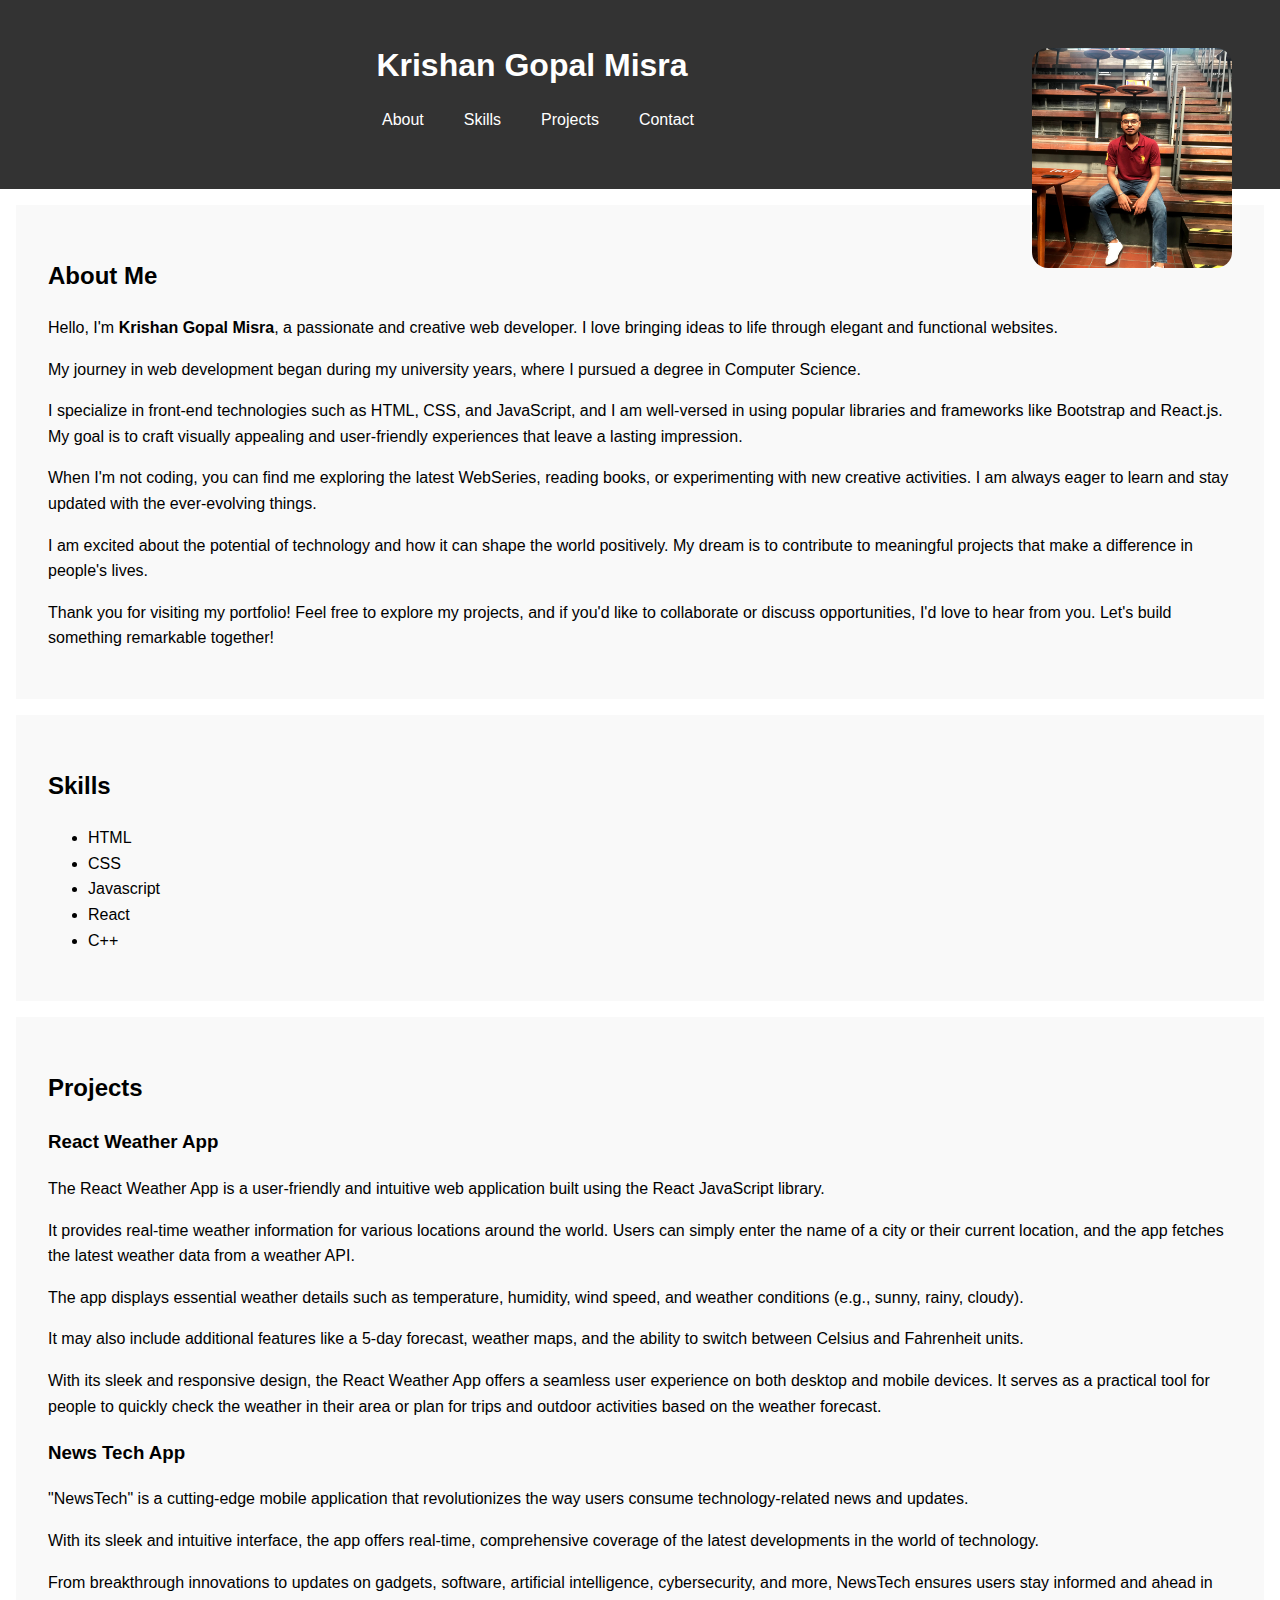
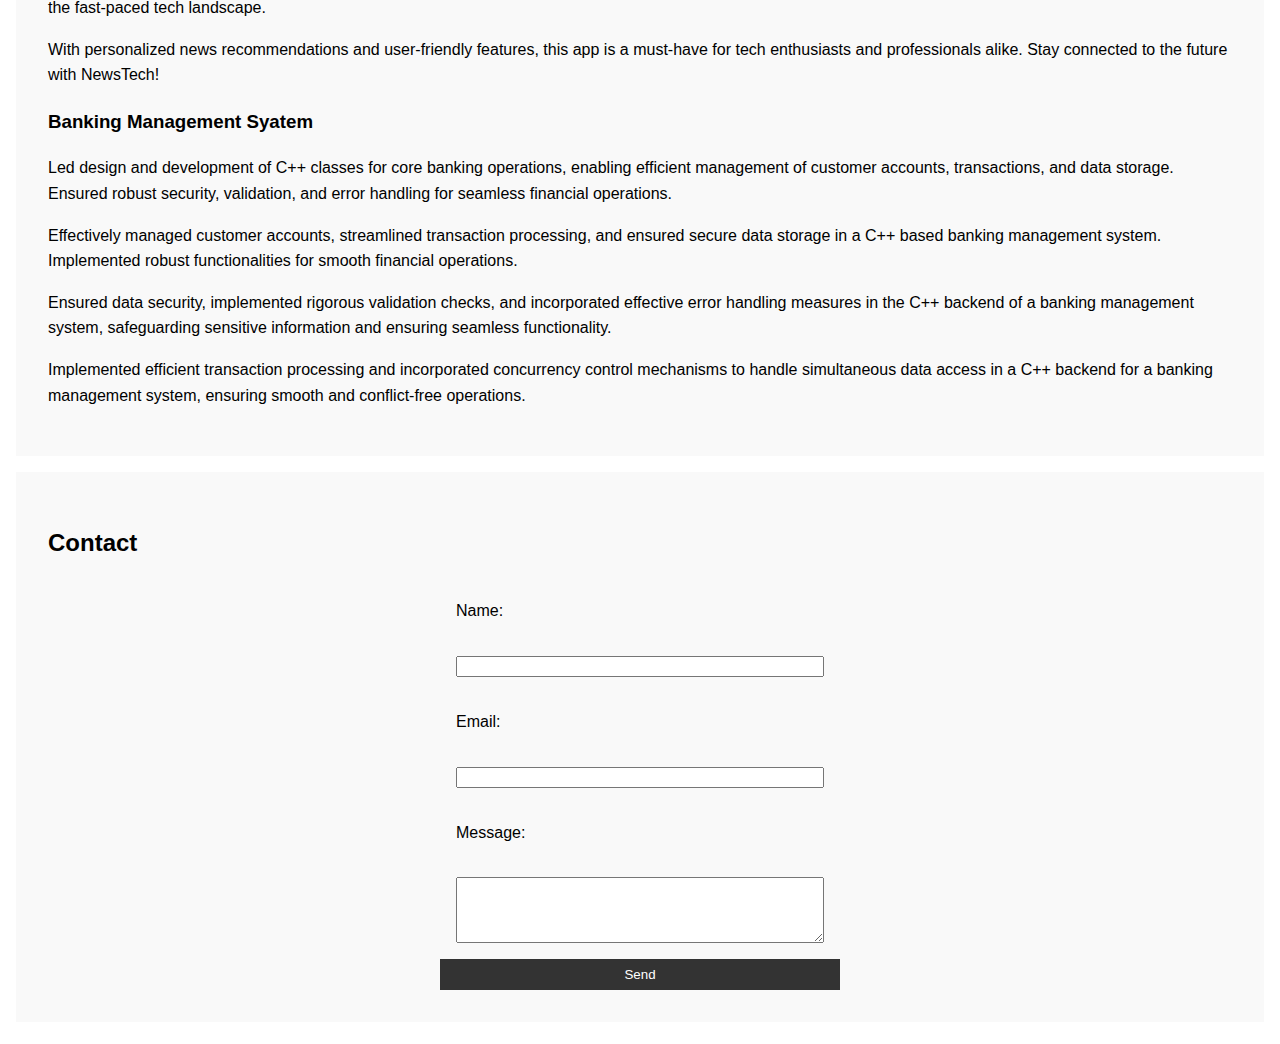
<file: index.html>
<!Doctype  html>
  <html lang="en">
<head>       
    <meta charset="UTF-8"> 
    <meta name="viewport" content="width=devive-width, initial-scale=1.0">
    <title>Krishan Gopal Misra</title>
    <link rel="stylesheet" href="index.css">
    

</head> 
<body>
<header>
    
    <img src="Pic.jpg">
    <div class="navbar">
      <div class="top">
        <h1>Krishan Gopal Misra</h1>
      <nav>
        <ul>
          <li><a herf="#about">About</a></li>
          <li><a herf="#skills">Skills</a></li>
          <li><a herf="#projects">Projects</a></li>
          <li><a herf="#contact">Contact</a></li>
        </ul>
        </nav>
      </div>
      
    </div>

</header>

<section id="about">
  <h2>About Me</h2>
  <p>Hello, I'm <strong>Krishan Gopal Misra</strong>, a passionate and creative web developer. I love bringing ideas to life through elegant and functional websites.</p>
  
  <p>My journey in web development began during my university years, where I pursued a degree in Computer Science.</p>
  
  <p>I specialize in front-end technologies such as HTML, CSS, and JavaScript, and I am well-versed in using popular libraries and frameworks like Bootstrap and React.js. My goal is to craft visually appealing and user-friendly experiences that leave a lasting impression.</p>
      
  <p>When I'm not coding, you can find me exploring the latest WebSeries, reading books, or experimenting with new creative activities. I am always eager to learn and stay updated with the ever-evolving things.</p>
  
  <p>I am excited about the potential of technology and how it can shape the world positively. My dream is to contribute to meaningful projects that make a difference in people's lives.</p>
  
  <p>Thank you for visiting my portfolio! Feel free to explore my projects, and if you'd like to collaborate or discuss opportunities, I'd love to hear from you. Let's build something remarkable together!</p>
</section>


<section id="skills">
  <h2>Skills</h2>
  <ul>
    <li>HTML</li>
    <li>CSS</li>
    <li>Javascript</li>
    <li>React</li>
    <li>C++</li>
  </ul>
</section>

<section id="projects">
  <h2>Projects</h2>
  <div class="projects">
    <h3>React Weather App</h3>

    <p>The React Weather App is a user-friendly and intuitive web application built using the React JavaScript library.</p> 
    
    <p>It provides real-time weather information for various locations around the world. Users can simply enter the name of a city or their current location, and the app fetches the latest weather data from a weather API.</p>
    
    <p>The app displays essential weather details such as temperature, humidity, wind speed, and weather conditions (e.g., sunny, rainy, cloudy).</p>
    
    <p>It may also include additional features like a 5-day forecast, weather maps, and the ability to switch between Celsius and Fahrenheit units.</p>
    
    <p>With its sleek and responsive design, the React Weather App offers a seamless user experience on both desktop and mobile devices. It serves as a practical tool for people to quickly check the weather in their area or plan for trips and outdoor activities based on the weather forecast.</p>

</div>
  <div class="projects">
    <h3>News Tech App</h3>
    <p>"NewsTech" is a cutting-edge mobile application that revolutionizes the way users consume technology-related news and updates.</p>

    <p>With its sleek and intuitive interface, the app offers real-time, comprehensive coverage of the latest developments in the world of technology.</p>

    <p>From breakthrough innovations to updates on gadgets, software, artificial intelligence, cybersecurity, and more, NewsTech ensures users stay informed and ahead in the fast-paced tech landscape.</p>

    <p>With personalized news recommendations and user-friendly features, this app is a must-have for tech enthusiasts and professionals alike. Stay connected to the future with NewsTech!</p>
  </div>

  <div class="projects">
    <h3>Banking Management Syatem</h3>
    <p>Led design and development of C++ classes for core banking operations, enabling efficient management of customer accounts, transactions, and data storage. Ensured robust security, validation, and error handling for seamless financial operations.</p>
    
    <p>Effectively managed customer accounts, streamlined transaction processing, and ensured secure data storage in a C++ based banking management system. Implemented robust functionalities for smooth financial operations.</p>
    
    <p>Ensured data security, implemented rigorous validation checks, and incorporated effective error handling measures in the C++ backend of a banking management system, safeguarding sensitive information and ensuring seamless functionality.</p>
    
    <p>Implemented efficient transaction processing and incorporated concurrency control mechanisms to handle simultaneous data access in a C++ backend for a banking management system, ensuring smooth and conflict-free operations.</p>
    </div>
</section>

<section id="contact">
  <h2>Contact</h2>
  <form action="https://getform.io/f/179b6f65-0f72-4b5c-8266-037588a96509" method="POST">
    <label for="name">Name:</label>
    <input type="text" id="name" name="name" required>
    <label for="email">Email:</label>
    <input type="email" id="email" name="email" required>
    <label for="message">Message:</label>
    <textarea id="message" name="message" rows="4" required></textarea>
    <button type="submit"  onclick="validationForm()">Send</button>
  </form>
</section>
<h1 id="error"></h1>
<script src="index.js"></script>
</body>
</html>
</file>
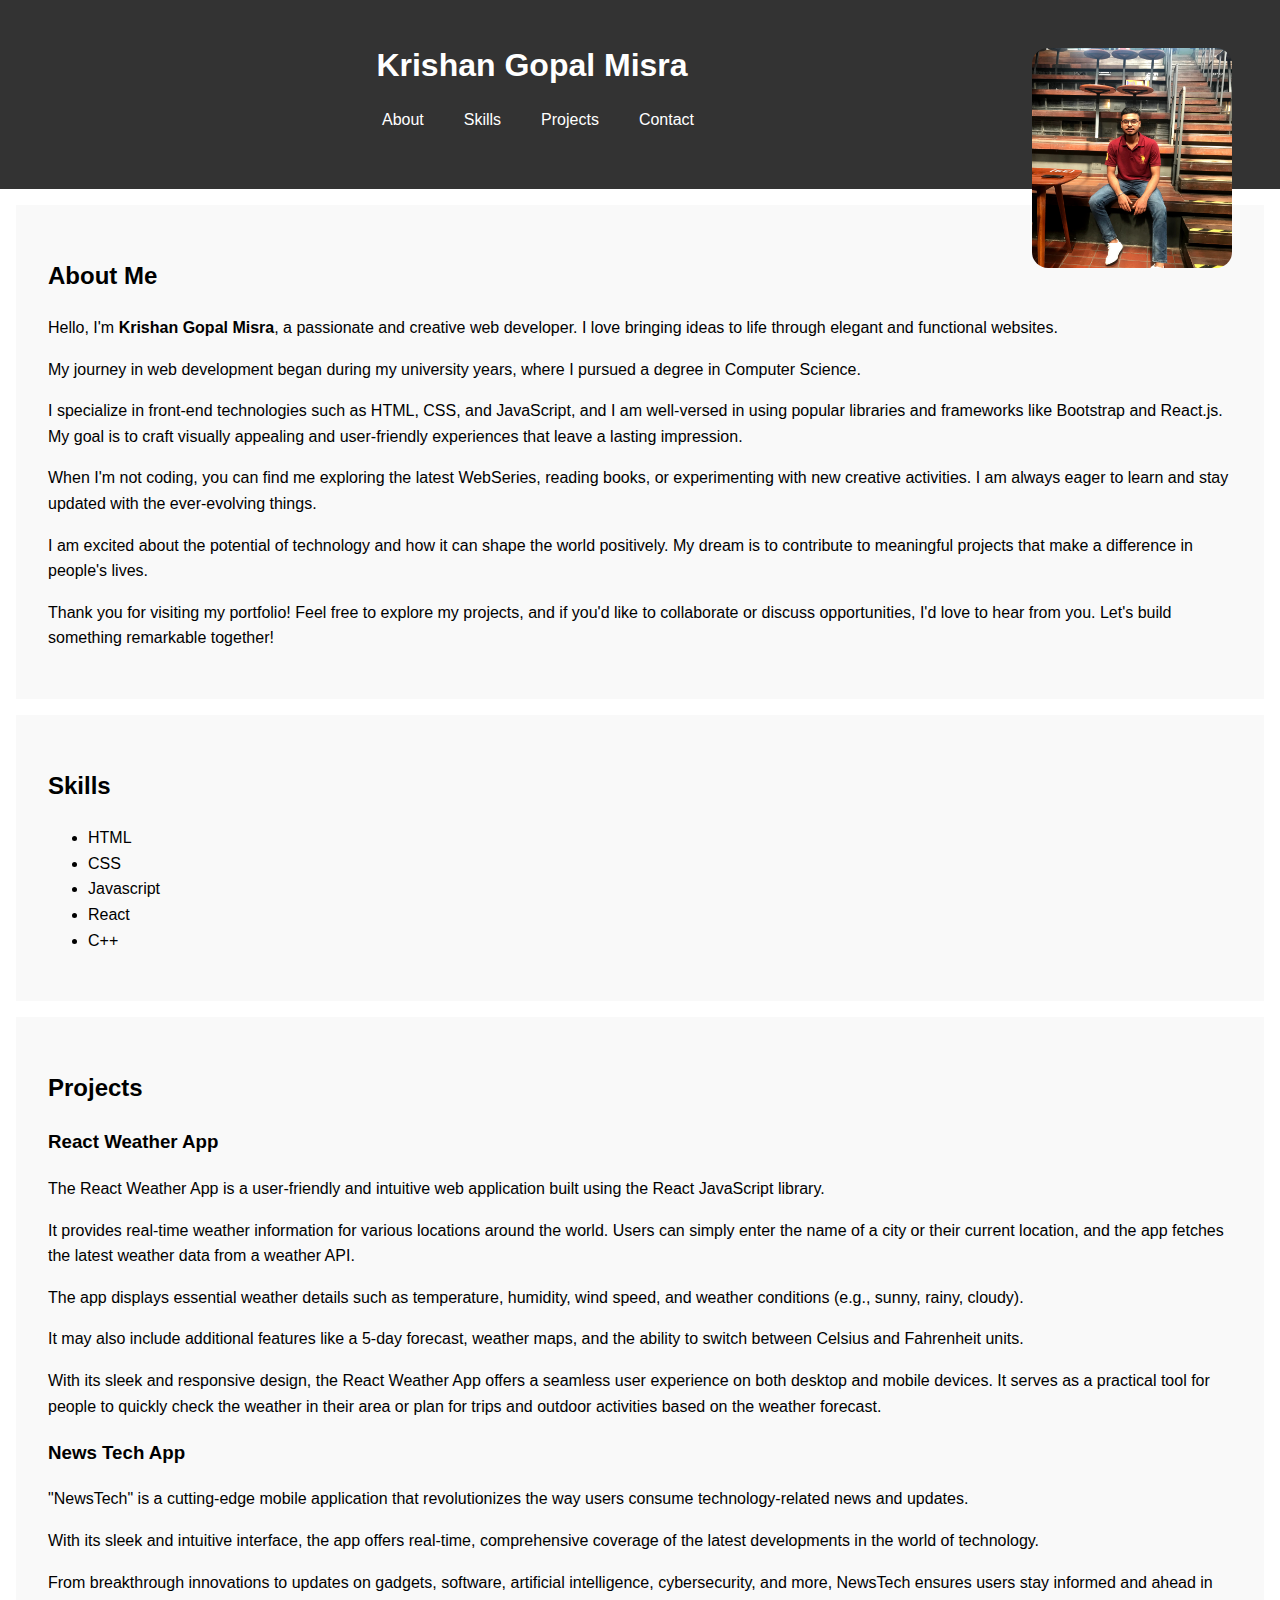
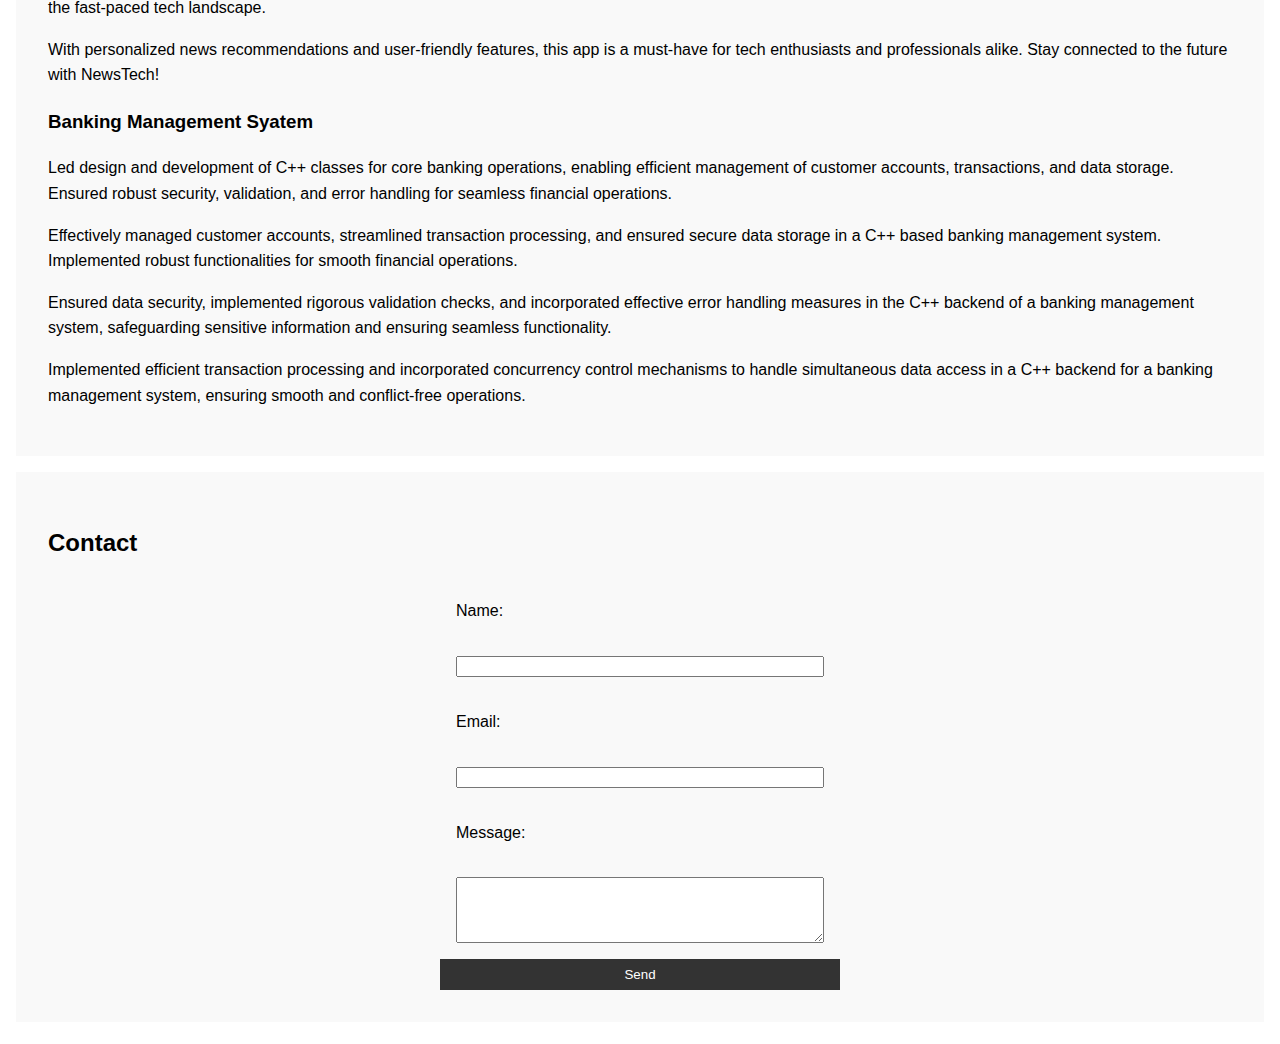
<file: Portfolio.html>
<!Doctype  html>
  <html lang="en">
<head>       
    <meta charset="UTF-8"> 
    <meta name="viewport" content="width=devive-width, initial-scale=1.0">
    <title>MyPortfolio</title>
    <link rel="stylesheet" href="portfoliostyle.css">
    

</head> 
<body>
<header>
    
    <img src="Pic.jpg">
    <div class="navbar">
      <div class="top">
        <h1>Krishan Gopal Misra</h1>
      <nav>
        <ul>
          <li><a herf="#about">About</a></li>
          <li><a herf="#skills">Skills</a></li>
          <li><a herf="#projects">Projects</a></li>
          <li><a herf="#contact">Contact</a></li>
        </ul>
        </nav>
      </div>
      
    </div>

</header>

<section id="about">
  <h2>About Me</h2>
  <p>Hello, I'm <strong>Krishan Gopal Misra</strong>, a passionate and creative web developer. I love bringing ideas to life through elegant and functional websites.</p>
  
  <p>My journey in web development began during my university years, where I pursued a degree in Computer Science.</p>
  
  <p>I specialize in front-end technologies such as HTML, CSS, and JavaScript, and I am well-versed in using popular libraries and frameworks like Bootstrap and React.js. My goal is to craft visually appealing and user-friendly experiences that leave a lasting impression.</p>
      
  <p>When I'm not coding, you can find me exploring the latest WebSeries, reading books, or experimenting with new creative activities. I am always eager to learn and stay updated with the ever-evolving things.</p>
  
  <p>I am excited about the potential of technology and how it can shape the world positively. My dream is to contribute to meaningful projects that make a difference in people's lives.</p>
  
  <p>Thank you for visiting my portfolio! Feel free to explore my projects, and if you'd like to collaborate or discuss opportunities, I'd love to hear from you. Let's build something remarkable together!</p>
</section>


<section id="skills">
  <h2>Skills</h2>
  <ul>
    <li>HTML</li>
    <li>CSS</li>
    <li>Javascript</li>
    <li>React</li>
    <li>C++</li>
  </ul>
</section>

<section id="projects">
  <h2>Projects</h2>
  <div class="projects">
    <h3>React Weather App</h3>

    <p>The React Weather App is a user-friendly and intuitive web application built using the React JavaScript library.</p> 
    
    <p>It provides real-time weather information for various locations around the world. Users can simply enter the name of a city or their current location, and the app fetches the latest weather data from a weather API.</p>
    
    <p>The app displays essential weather details such as temperature, humidity, wind speed, and weather conditions (e.g., sunny, rainy, cloudy).</p>
    
    <p>It may also include additional features like a 5-day forecast, weather maps, and the ability to switch between Celsius and Fahrenheit units.</p>
    
    <p>With its sleek and responsive design, the React Weather App offers a seamless user experience on both desktop and mobile devices. It serves as a practical tool for people to quickly check the weather in their area or plan for trips and outdoor activities based on the weather forecast.</p>

</div>
  <div class="projects">
    <h3>News Tech App</h3>
    <p>"NewsTech" is a cutting-edge mobile application that revolutionizes the way users consume technology-related news and updates.</p>

    <p>With its sleek and intuitive interface, the app offers real-time, comprehensive coverage of the latest developments in the world of technology.</p>

    <p>From breakthrough innovations to updates on gadgets, software, artificial intelligence, cybersecurity, and more, NewsTech ensures users stay informed and ahead in the fast-paced tech landscape.</p>

    <p>With personalized news recommendations and user-friendly features, this app is a must-have for tech enthusiasts and professionals alike. Stay connected to the future with NewsTech!</p>
  </div>

  <div class="projects">
    <h3>Banking Management Syatem</h3>
    <p>Led design and development of C++ classes for core banking operations, enabling efficient management of customer accounts, transactions, and data storage. Ensured robust security, validation, and error handling for seamless financial operations.</p>
    
    <p>Effectively managed customer accounts, streamlined transaction processing, and ensured secure data storage in a C++ based banking management system. Implemented robust functionalities for smooth financial operations.</p>
    
    <p>Ensured data security, implemented rigorous validation checks, and incorporated effective error handling measures in the C++ backend of a banking management system, safeguarding sensitive information and ensuring seamless functionality.</p>
    
    <p>Implemented efficient transaction processing and incorporated concurrency control mechanisms to handle simultaneous data access in a C++ backend for a banking management system, ensuring smooth and conflict-free operations.</p>
    </div>
</section>

<section id="contact">
  <h2>Contact</h2>
  <form action="https://getform.io/f/179b6f65-0f72-4b5c-8266-037588a96509" method="POST">
    <label for="name">Name:</label>
    <input type="text" id="name" name="name" required>
    <label for="email">Email:</label>
    <input type="email" id="email" name="email" required>
    <label for="message">Message:</label>
    <textarea id="message" name="message" rows="4" required></textarea>
    <button type="submit"  onclick="validationForm()">Send</button>
  </form>
</section>
<h1 id="error"></h1>
<script src="scriptt.js"></script>
</body>
</html>
</file>
<file: index.css>
body{
    font-family: Arial, Helvetica, sans-serif;
    line-height: 1.6;
    margin: 0;
    padding: 0;
}

header{
    background-image: none;
    background-color: #333;
    color: #fff;
    text-align: center;
    padding: 2.5rem;

}

.top{
    display: flex;
    flex-direction: column;
}

header h1{
    margin: 0;
    text-align: center;
}

img {
    width: 200px;
    height: 220px;
    object-fit: cover;
    float: right;
    padding: 0.5rem;
    border-radius: 24px;

}

img:hover{
    transform: scale(1.2);
}

.navbar{
    display: flex;
    justify-content: center;
    align-items: center;
}

nav ul{
    list-style: none;
    padding: 0;
    display: flex;
    text-align: center;
    margin-left: 12px;
}
nav li a{
    color: #fff;
    text-decoration: none;
    margin: 20px;
}

section{
    padding: 2rem;
}

#about, #skills, #projects, #contact{
    background-color: #f9f9f9;
    margin: 1rem;
}

.project{
    border: 1px solid #ccc;
    flex-direction: column;
    margin: 1rem;
}

form{
    display: flex;
    flex-direction: column;
    max-width: 400px;
    margin: 0 auto;
}

form label, form input, form textarea{
    margin: 1rem;
}

button{
    padding: 0.5rem 1rem;
    background-color: #333;
    color: #fff;
    border: none;
    cursor: pointer;
}
</file>
<file: portfoliostyle.css>
body{
    font-family: Arial, Helvetica, sans-serif;
    line-height: 1.6;
    margin: 0;
    padding: 0;
}

header{
    background-image: none;
    background-color: #333;
    color: #fff;
    text-align: center;
    padding: 2.5rem;

}

.top{
    display: flex;
    flex-direction: column;
}

header h1{
    margin: 0;
    text-align: center;
}

img {
    width: 200px;
    height: 220px;
    object-fit: cover;
    float: right;
    padding: 0.5rem;
    border-radius: 24px;

}

img:hover{
    transform: scale(1.2);
}

.navbar{
    display: flex;
    justify-content: center;
    align-items: center;
}

nav ul{
    list-style: none;
    padding: 0;
    display: flex;
    text-align: center;
    margin-left: 12px;
}
nav li a{
    color: #fff;
    text-decoration: none;
    margin: 20px;
}

section{
    padding: 2rem;
}

#about, #skills, #projects, #contact{
    background-color: #f9f9f9;
    margin: 1rem;
}

.project{
    border: 1px solid #ccc;
    flex-direction: column;
    margin: 1rem;
}

form{
    display: flex;
    flex-direction: column;
    max-width: 400px;
    margin: 0 auto;
}

form label, form input, form textarea{
    margin: 1rem;
}

button{
    padding: 0.5rem 1rem;
    background-color: #333;
    color: #fff;
    border: none;
    cursor: pointer;
}
</file>
